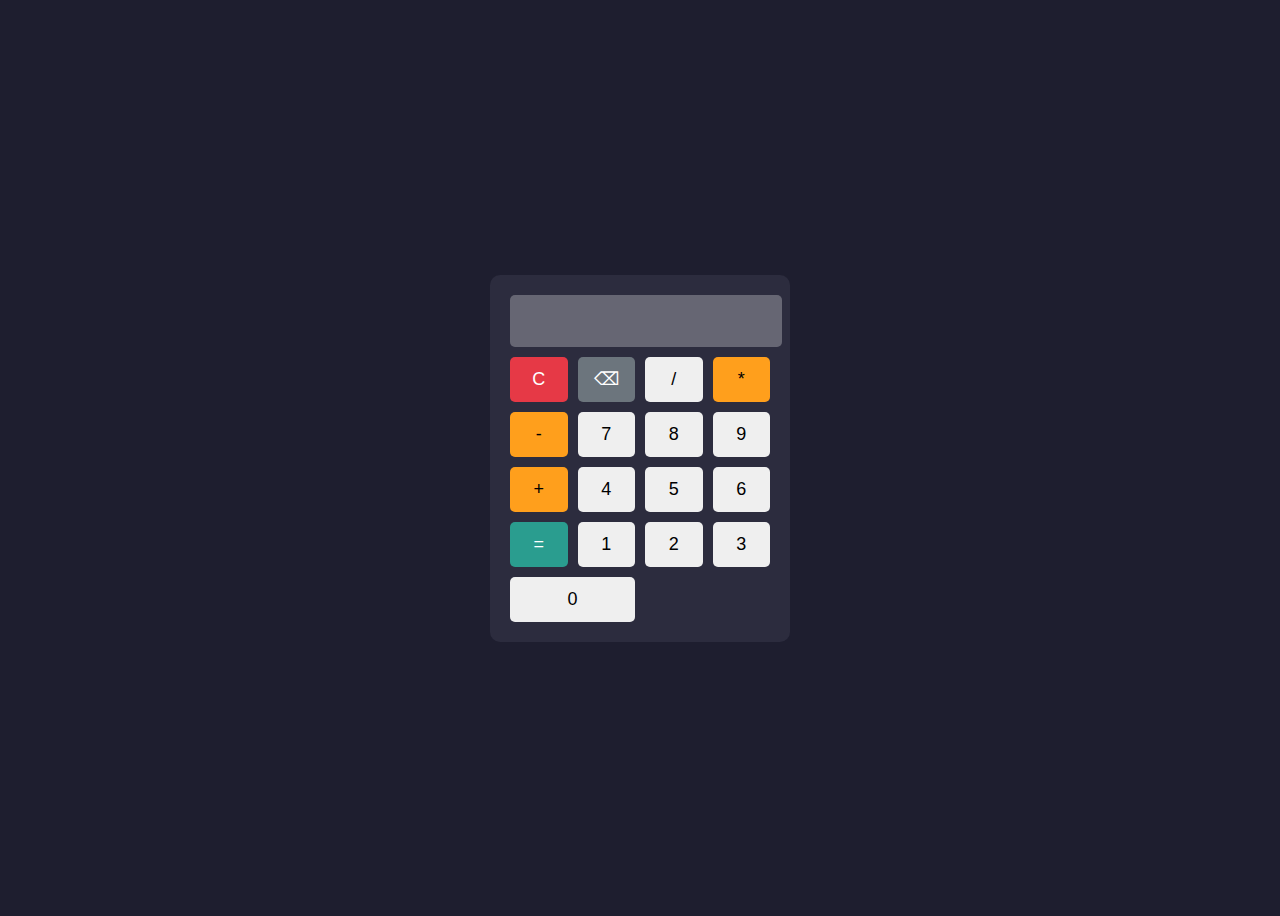
<file: index.html>
<!DOCTYPE html>
<html lang="en">
<head>
    <meta charset="UTF-8">
    <title>Calculator</title>
    <link rel="stylesheet" href="cal.css">
</head>
<body>

<div class="calculator">
    <input type="text" id="display" disabled>

    <div class="buttons">
    <button class="clear" onclick="clearDisplay()">C</button>
    <button class="delete" onclick="deleteLast()">⌫</button>
    <button onclick="appendValue('/')">/</button>
    <button class="operator" onclick="appendValue('*')">*</button>
    <button class="operator" onclick="appendValue('-')">-</button>

        <button onclick="appendValue('7')">7</button>
        <button onclick="appendValue('8')">8</button>
        <button onclick="appendValue('9')">9</button>
        <button class="operator" onclick="appendValue('+')">+</button>

        <button onclick="appendValue('4')">4</button>
        <button onclick="appendValue('5')">5</button>
        <button onclick="appendValue('6')">6</button>
        <button class="equal" onclick="calculate()">=</button>

        <button onclick="appendValue('1')">1</button>
        <button onclick="appendValue('2')">2</button>
        <button onclick="appendValue('3')">3</button>
        <button class="zero" onclick="appendValue('0')">0</button>
    </div>
</div>

<script src="cal.js"></script>
</body>
</html>
</file>
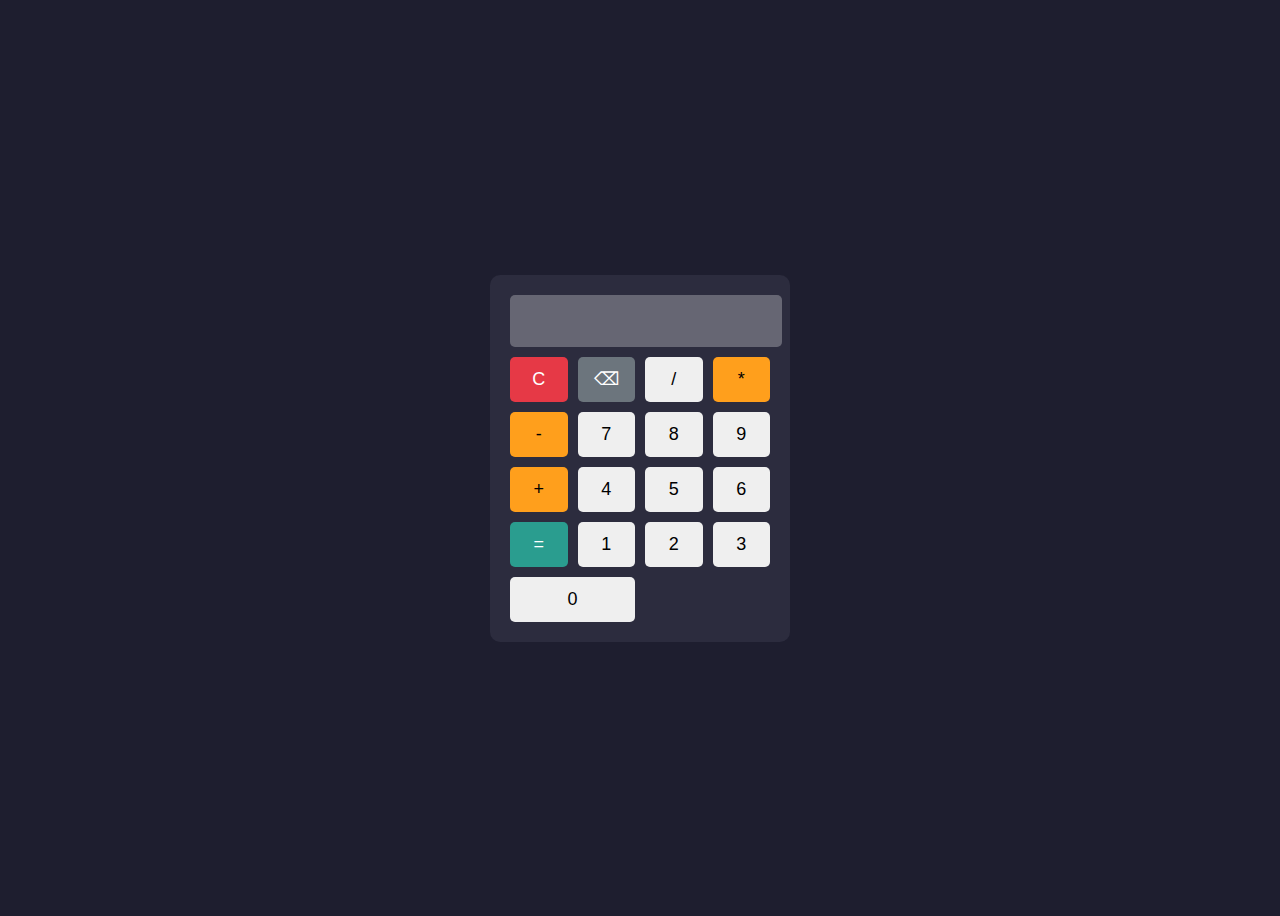
<file: caluculater.html>
<!DOCTYPE html>
<html lang="en">
<head>
    <meta charset="UTF-8">
    <title>Calculator</title>
    <link rel="stylesheet" href="cal.css">
</head>
<body>

<div class="calculator">
    <input type="text" id="display" disabled>

    <div class="buttons">
    <button class="clear" onclick="clearDisplay()">C</button>
    <button class="delete" onclick="deleteLast()">⌫</button>
    <button onclick="appendValue('/')">/</button>
    <button class="operator" onclick="appendValue('*')">*</button>
    <button class="operator" onclick="appendValue('-')">-</button>

        <button onclick="appendValue('7')">7</button>
        <button onclick="appendValue('8')">8</button>
        <button onclick="appendValue('9')">9</button>
        <button class="operator" onclick="appendValue('+')">+</button>

        <button onclick="appendValue('4')">4</button>
        <button onclick="appendValue('5')">5</button>
        <button onclick="appendValue('6')">6</button>
        <button class="equal" onclick="calculate()">=</button>

        <button onclick="appendValue('1')">1</button>
        <button onclick="appendValue('2')">2</button>
        <button onclick="appendValue('3')">3</button>
        <button class="zero" onclick="appendValue('0')">0</button>
    </div>
</div>

<script src="cal.js"></script>
</body>
</html>
</file>
<file: cal.css>
body {
    display: flex;
    justify-content: center;
    align-items: center;
    height: 100vh;
    background-color: #1e1e2f;
    font-family: Arial, sans-serif;
}

.calculator {
    background-color: #2c2c3e;
    padding: 20px;
    border-radius: 10px;
    width: 260px;
}

#display {
    width: 100%;
    height: 50px;
    font-size: 22px;
    margin-bottom: 10px;
    text-align: right;
    padding-right: 10px;
    border: none;
    border-radius: 5px;
}

.buttons {
    display: grid;
    grid-template-columns: repeat(4, 1fr);
    gap: 10px;
}

button {
    height: 45px;
    font-size: 18px;
    border: none;
    border-radius: 5px;
    cursor: pointer;
}

.operator {
    background-color: #ff9f1c;
}

.equal {
    background-color: #2a9d8f;
    color: white;
}

.clear {
    background-color: #e63946;
    color: white;
}
.back-btn {
    margin-bottom: 10px;
    padding: 8px 15px;
    background-color: #457b9d;
    color: white;
    border: none;
    border-radius: 5px;
    cursor: pointer;
}
.delete {
    background-color: #6c757d;
    color: white;
}
.zero {
    grid-column: span 2;   /* makes 0 button wider */
    text-align: center;
}
</file>
